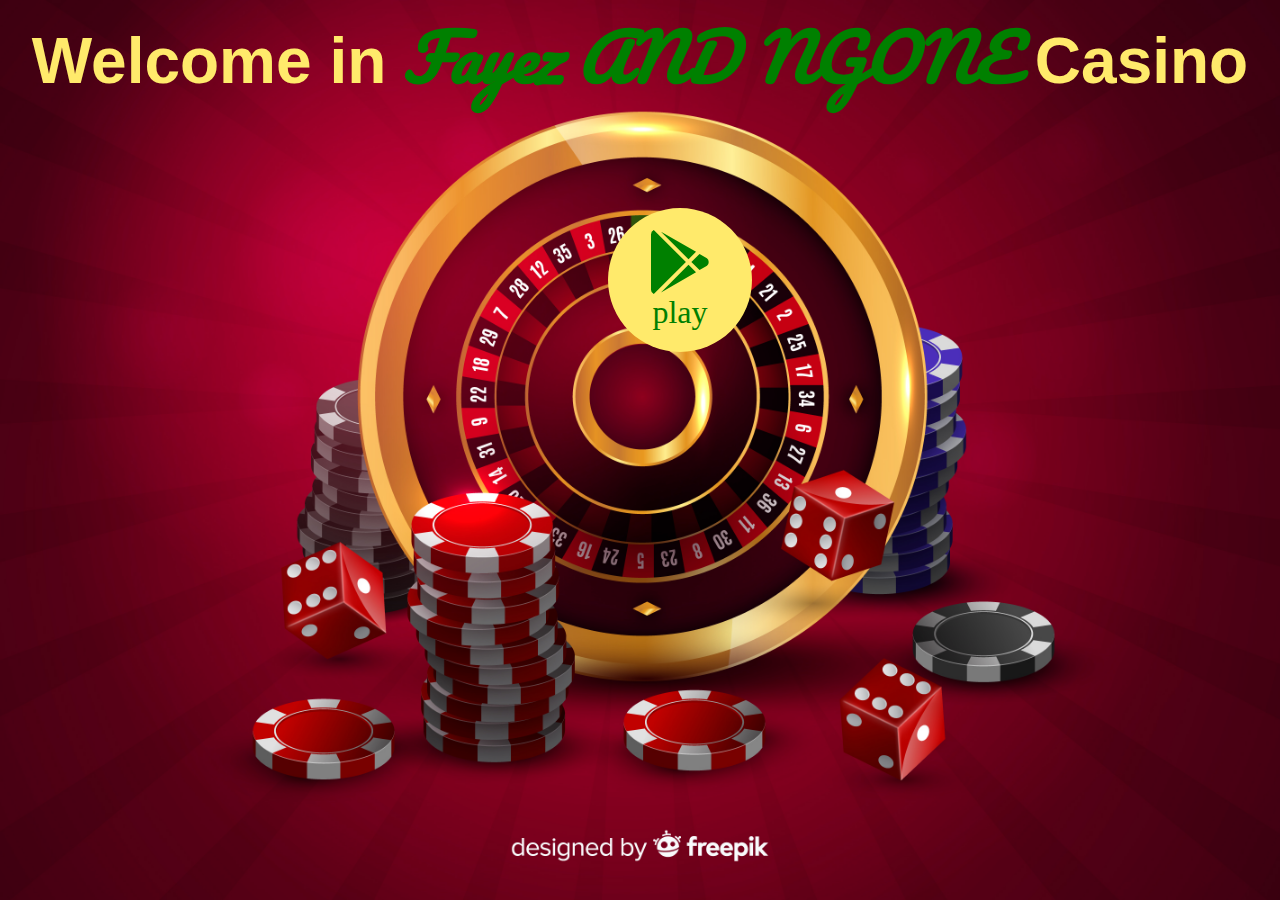
<file: index.html>
<!DOCTYPE html>
<html lang="en">
<head>
    <meta charset="UTF-8">
    <meta name="viewport" content="width=device-width, initial-scale=1.0">
    <link rel="stylesheet" href="https://use.fontawesome.com/releases/v5.8.2/css/all.css">
    <link rel="stylesheet" href="style.css">
    <title>Document</title>
</head>
<body>
     <div class="title">
         <h1>Welcome in <span>Fayez AND NGONE</span> Casino </h1>
     </div>
     <a href="play.html" class="play"> <i class="fab fa-google-play"></i><p>play</p></a>
   
</body>
</html>
</file>
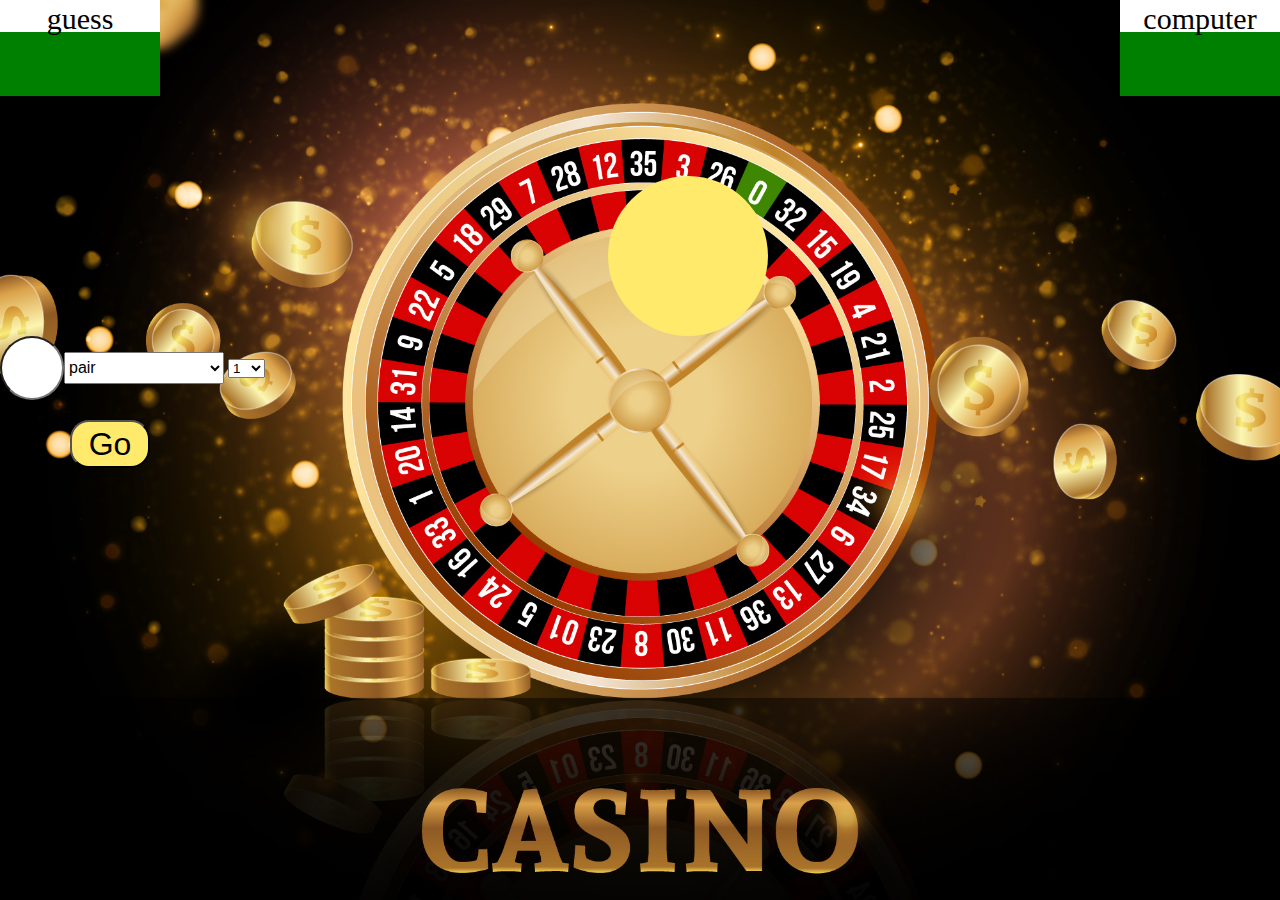
<file: play.html>
<!DOCTYPE html>
<html lang="en">
<head>
    <meta charset="UTF-8">
    <meta name="viewport" content="width=device-width, initial-scale=1.0">
    <link rel="stylesheet" href="https://use.fontawesome.com/releases/v5.8.2/css/all.css">
    <link rel="stylesheet" href="play.css">
    <title>Document</title>
</head>
<body>
    <div class="gamers">
        <div class="client">
            <div class="nature"><p>guess</p></div>
           <p class="gamerValue"></p>
        </div>
        <div class="ordi">
            <div class="nature"><p>computer</p></div>
            <p class="computerValue"></p>
        </div>
    </div>
    <div class="result">
        <p class="resultValue"> </p>
    </div>
    <div class="test">
        <form action="" method="post">
            <input type="number" name="" class="valueChoosen"><select name="" id="" class="selectedVal"> <option value="pair">pair</option>pair
            <option value="impair">impair</option></select>
            <select name="" class="selectedNumber" id="">
                <option value="1">1</option>
                <option value="2">2</option>
                <option value="3">3</option>
                <option value="4">4</option>
                <option value="5">5</option>
                <option value="6">7</option>
                <option value="8">8</option>
                <option value="9">9</option>
                <option value="10">10</option>
                <option value="11">11</option>
                <option value="12">12</option>
                <option value="13">13</option>
                <option value="14">14</option>
                <option value="15">15</option>
                <option value="16">16</option>
                <option value="17">17</option>
                <option value="18">18</option>
                <option value="19">19</option>
                <option value="20">20</option>
                <option value="21">21</option>
                <option value="22">22</option>
                <option value="23">23</option>
                <option value="24">24</option>
                <option value="25">25</option>
                <option value="26">26</option>
                <option value="27">27</option>
                <option value="28">28</option>
                <option value="29">29</option>
                <option value="30">30</option>
                <option value="31">31</option>
                <option value="32">32</option>
                <option value="33">33</option>
                <option value="34">34</option>
                <option value="35">35</option>
                <option value="36">36</option>
                

            </select>
            <br>
            <button  class="GO">Go</button>
        </form>
    </div>
    <script src="index.js"></script>
</body>
</html>
</file>
<file: style.css>
@import url('https://fonts.googleapis.com/css?family=Pacifico');
*{
    margin: 0;
    padding: 0;
    box-sizing: border-box;
}
body{
    min-height: 100vh;
    background: url("images/2314087.jpg");
    background-size: cover;
    
    background-position: center center;
    background-repeat: no-repeat;
    background-size: cover;

}
.title
{
    display: flex;
    justify-content: center;
    align-items: center;
}
.title h1
{
    font-size: 4rem;
    font-family: sans-serif;
    color:#ffea6b;
}
.title h1 span
{
    font-style: italic;
    color: green;
    font-family: 'Pacifico';
}
.play 
{
    text-decoration: none;
    color: green;
    font-size: 4rem;
    display: flex;
    flex-direction:column ;
    justify-content: center;
    align-items: center;
    margin-top: 6rem;
    background-color:#ffea6b ;
    border-radius: 100%;
    width: 9rem;
    margin-left: 38rem;
    height: 9rem;
}
.play p
{
    font-size: 2rem;
}
</file>
<file: play.css>
@import url('https://fonts.googleapis.com/css?family=Pacifico');
*{
    margin: 0;
    padding: 0;
    box-sizing: border-box;
}
body{
    min-height: 100vh;
    background: url("images/123269-OQR5JK-283.jpg");
    background-size: cover;
    
    background-position: center center;
    background-repeat: no-repeat;
    background-size: cover;

}
.gamers
{
    display: flex;
    justify-content: space-between;
    
}
.client ,.ordi
{
    width: 10rem;
    height: 6rem;
    background-color: green;
}
.client .nature,   .ordi .nature
{
    background-color: white;
    height: 2rem;
}
.client .nature p, .ordi .nature p
{
    padding: 2px;
    font-size: 30px;
    text-align: center;
}
.client .gamerValue, .ordi .computerValue
{
    padding: 10px;
    font-size: 3rem;
    text-align: center;
}
.result
{
    height: 10rem;
    width: 10rem;
    border-radius: 100%;
    background-color:#ffea6b ;
    display: flex;
    justify-content: center;
    align-items: center;
    margin-left: 38rem;
    margin-top: 5rem;
}
.result .resultValue
{
    font-size: 3rem;
}

.valueChoosen, .selectedVal
{
    height: 2rem;
    width: 10rem;
    font-size: 1rem;
}
.valueChoosen
{
    height: 4rem;
    width: 4rem;
    border-radius: 100%;
    padding: 10px;
}
.GO
{
    width: 5rem;
    height: 3rem;
    font-size: 2rem;
    margin: 20px;
    margin-left: 70px;
    background-color:#ffea6b;
    border-radius: 19px;
    outline: none;
}
.GO:hover
{
    background-color: green;
}
</file>
